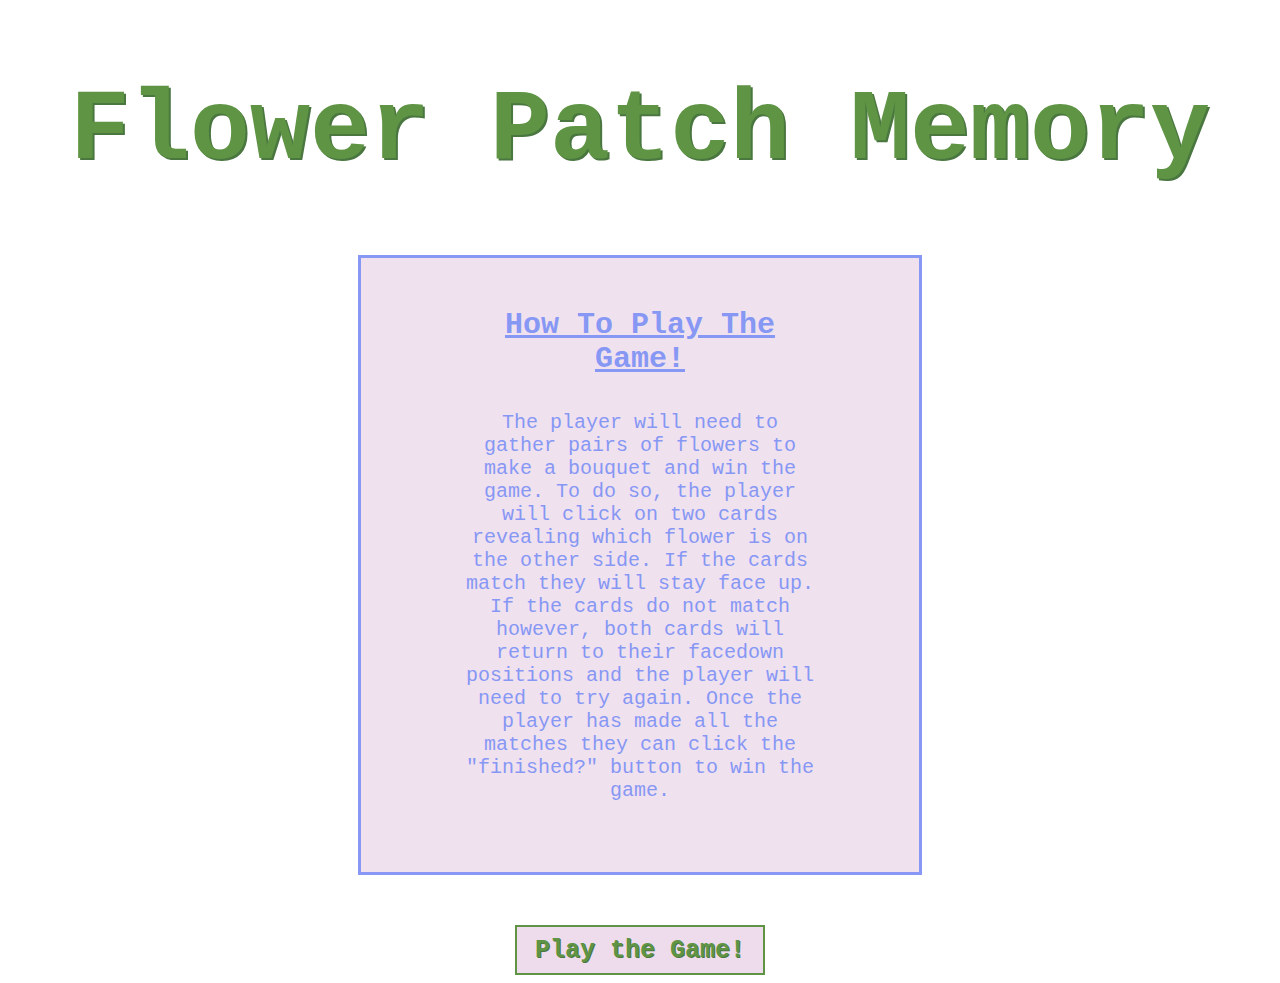
<file: index.html>
<!DOCTYPE html>
<html lang="en">
<head>
  <meta charset="UTF-8">
  <meta http-equiv="X-UA-Compatible" content="IE=edge">
  <meta name="viewport" content="width=device-width, initial-scale=1.0">
  <link rel="stylesheet" href="style.css">
  <script defer src="app.js"></script>
  <title>Flower Patch Memory</title>
</head>
<body class="homePage">
  <h1 class="indexTitle">Flower Patch Memory</h1>
  <section class="instructionsBox">
    <h3 class="instructionsTitle">How To Play The Game!</h3>
    <p class="instructions">The player will need to gather pairs of flowers to make a bouquet and win the game. To do so, the player will click on two cards revealing which flower is on the other side. If the cards match they will stay face up. If the cards do not match however, both cards will return to their facedown positions and the player will need to try again. Once the player has made all the matches they can click the "finished?" button to win the game.</p>
  </section>
    <a href="./level.html"><button class="playBtn">Play the Game!</button></a>
</body>
</html>
</file>
<file: style.css>
#board {
  display: grid;
  background-color: #eedced;
  height: 600px;
  width: 900px;
  opacity: .85;
  border: 5px solid #eedced;
  grid-template-columns: 300px 300px 300px;
  grid-template-rows: 300px 300px;
  justify-items: center;
  align-items: center;
}

.card {
  height: 285px;
  width: 285px;
  background: #7286f3; 
  border: 3px solid #eedced;
}

.homeBtn {
  margin-bottom: 50px;
  width: 150px;
}

.restartBtn {
  margin-bottom: 50px;
}

img {
  height: 285px;
  width: 285px;
  display: none;
}







body {
  background-image: url("https://images.unsplash.com/photo-1593476366803-cff071151082?ixlib=rb-1.2.1&ixid=MnwxMjA3fDB8MHxzZWFyY2h8M3x8Zmxvd2VyJTIwZmllbGR8ZW58MHx8MHx8&auto=format&fit=crop&w=500&q=60");
  background-size: cover;
  text-align: center;
  font-family: 'Courier New', Courier, monospace;
  display: flex;
  align-items: center;
  flex-direction: column;
}

h1 {
  font-size: 100px;
  color: #5e9444;
  text-shadow: 2px 2px #4a7640;
}

.titleLevel {
  margin-bottom: 0;
}
.announce {
  color: #7286f3;
  text-shadow: 2px 2px #4945c2;
  font-size: 50px;
  margin-bottom: 50px;
}

.instructionsBox {
  color: #7286f3;
  padding: 50px 100px 50px 100px;
  border: 3px solid;
  background-color: #eedced;
  margin-left: 350px;
  margin-right: 350px;
  opacity: 0.85;
}

.instructionsTitle{
  padding: 0 0 15px 0;
  margin: 0;
  text-decoration: underline;
  font-size: 30px;
}

.instructions {
  font-size: 20px;
}

button {
  font-family: 'Courier New', Courier, monospace;
  font-weight: bold;
  margin-top: 50px;
  height: 50px;
  width: 250px;
  border: 2px solid;
  font-size: 25px;
  color: #5e9444;
  text-shadow: 1px 1px #4a7640;
  background-color: #eedced;
}
</file>
